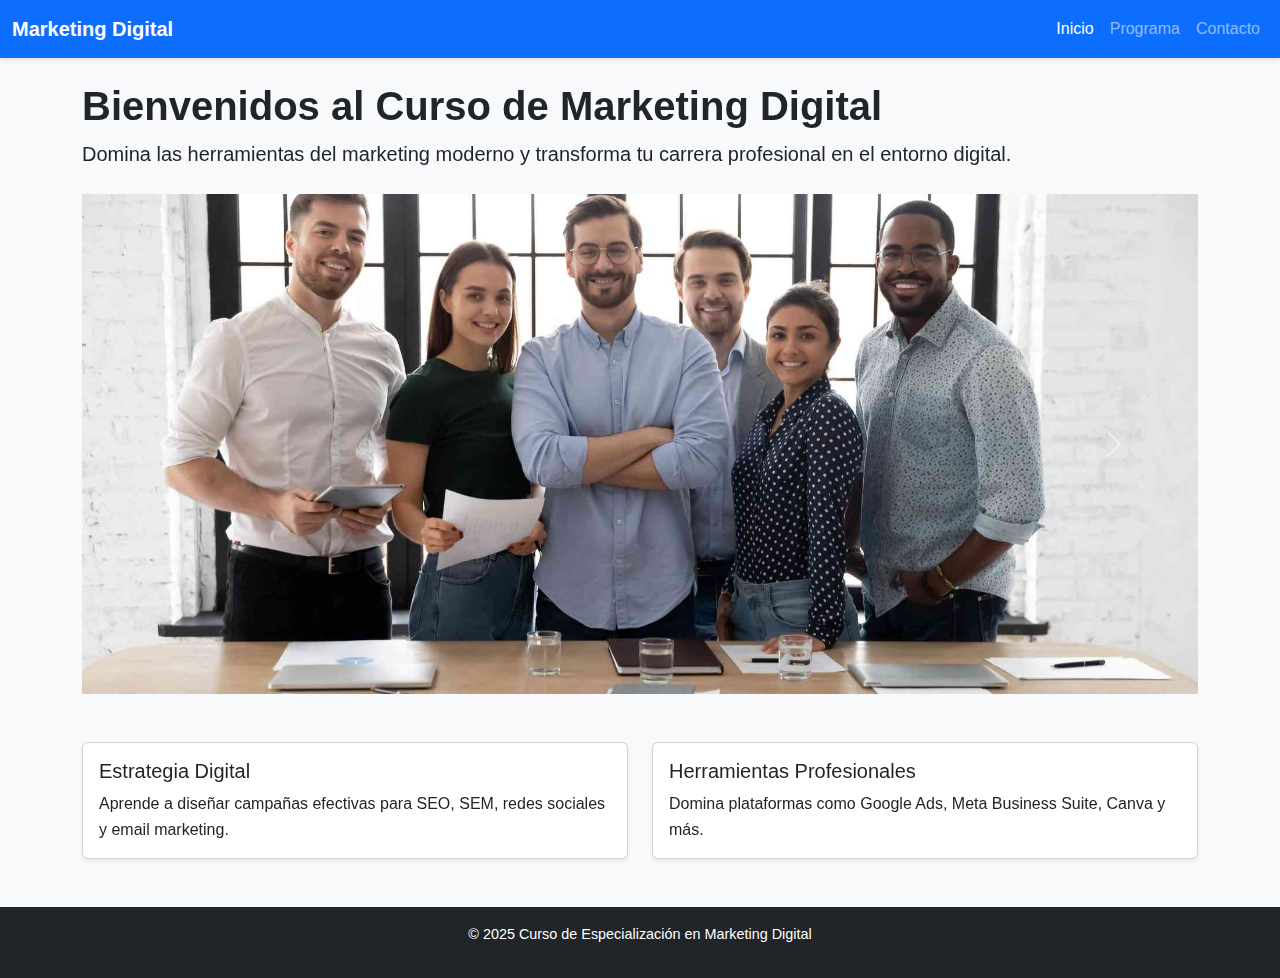
<file: index.html>
<!DOCTYPE html>
<html lang="es">
<head>
  <meta charset="UTF-8" />
  <meta name="viewport" content="width=device-width, initial-scale=1" />
  <title>Inicio - Curso de Marketing Digital</title>
  <link rel="stylesheet" href="https://cdn.jsdelivr.net/npm/bootstrap@5.3.3/dist/css/bootstrap.min.css" />
  <link rel="stylesheet" href="https://unpkg.com/aos@2.3.4/dist/aos.css" />
  <link rel="stylesheet" href="css/estilos.css" />
</head>
<body>
  <a href="#contenido-principal" class="visually-hidden-focusable">Saltar al contenido</a>
  <header>
    <nav class="navbar navbar-expand-lg navbar-dark bg-primary" aria-label="Menú principal">
      <div class="container-fluid">
        <a class="navbar-brand fw-bold" href="#">Marketing Digital</a>
        <button class="navbar-toggler" type="button" data-bs-toggle="collapse" data-bs-target="#menuPrincipal" aria-controls="menuPrincipal" aria-expanded="false" aria-label="Mostrar menú">
          <span class="navbar-toggler-icon"></span>
        </button>
        <div class="collapse navbar-collapse" id="menuPrincipal">
          <ul class="navbar-nav ms-auto mb-2 mb-lg-0">
            <li class="nav-item"><a class="nav-link active" href="index.html">Inicio</a></li>
            <li class="nav-item"><a class="nav-link" href="programa.html">Programa</a></li>
            <li class="nav-item"><a class="nav-link" href="contacto.html">Contacto</a></li>
          </ul>
        </div>
      </div>
    </nav>
  </header>

  <main id="contenido-principal" role="main" class="container mt-4" tabindex="0">
    <section aria-labelledby="tituloBienvenida">
      <h1 id="tituloBienvenida" data-aos="fade-right">Bienvenidos al Curso de Marketing Digital</h1>
      <p class="lead" data-aos="fade-up" data-aos-delay="200">Domina las herramientas del marketing moderno y transforma tu carrera profesional en el entorno digital.</p>
    </section>

    <section class="mt-4" aria-label="Carrusel informativo">
      <div id="carouselExample" class="carousel slide" data-bs-ride="carousel">
        <div class="carousel-inner">
          <div class="carousel-item active">
            <img src="img/marketing1.jpg" class="d-block w-100" alt="Profesionales trabajando en estrategia digital" />
          </div>
          <div class="carousel-item">
            <img src="img/marketing2.jpg" class="d-block w-100" alt="Gráficos de redes sociales en una pantalla" />
          </div>
        </div>
        <button class="carousel-control-prev" type="button" data-bs-target="#carouselExample" data-bs-slide="prev" aria-label="Anterior">
          <span class="carousel-control-prev-icon" aria-hidden="true"></span>
        </button>
        <button class="carousel-control-next" type="button" data-bs-target="#carouselExample" data-bs-slide="next" aria-label="Siguiente">
          <span class="carousel-control-next-icon" aria-hidden="true"></span>
        </button>
      </div>
    </section>

    <section class="row row-cols-1 row-cols-md-2 g-4 mt-4">
      <div class="col" data-aos="zoom-in">
        <div class="card h-100 shadow-sm">
          <div class="card-body">
            <h5 class="card-title">Estrategia Digital</h5>
            <p class="card-text">Aprende a diseñar campañas efectivas para SEO, SEM, redes sociales y email marketing.</p>
          </div>
        </div>
      </div>
      <div class="col" data-aos="zoom-in" data-aos-delay="150">
        <div class="card h-100 shadow-sm">
          <div class="card-body">
            <h5 class="card-title">Herramientas Profesionales</h5>
            <p class="card-text">Domina plataformas como Google Ads, Meta Business Suite, Canva y más.</p>
          </div>
        </div>
      </div>
    </section>
  </main>

  <footer class="bg-dark text-white text-center p-3 mt-5">
    <p>&copy; 2025 Curso de Especialización en Marketing Digital</p>
  </footer>

  <script src="https://cdn.jsdelivr.net/npm/bootstrap@5.3.3/dist/js/bootstrap.bundle.min.js"></script>
  <script src="https://unpkg.com/aos@2.3.4/dist/aos.js"></script>
  <script src="js/scripts.js"></script>
  <script>AOS.init();</script>
</body>
</html>
</file>
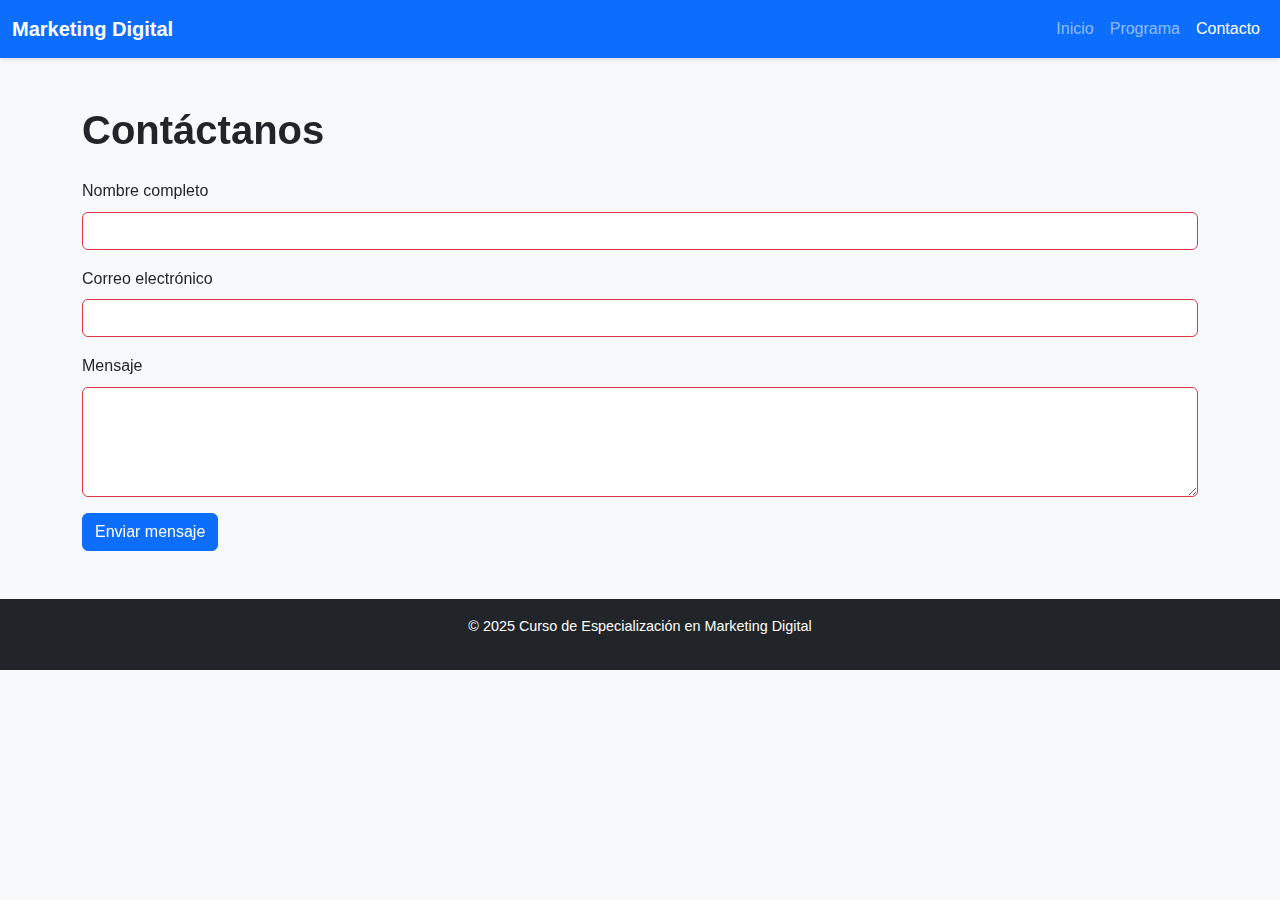
<file: contacto.html>
<!DOCTYPE html>
<html lang="es">
<head>
  <meta charset="UTF-8" />
  <meta name="viewport" content="width=device-width, initial-scale=1" />
  <title>Contacto - Curso de Marketing Digital</title>
  <link rel="stylesheet" href="https://cdn.jsdelivr.net/npm/bootstrap@5.3.3/dist/css/bootstrap.min.css" />
  <link rel="stylesheet" href="https://unpkg.com/aos@2.3.4/dist/aos.css" />
  <link rel="stylesheet" href="css/estilos.css" />
</head>
<body>
  <a href="#contenido-principal" class="visually-hidden-focusable">Saltar al contenido</a>
  <header>
    <nav class="navbar navbar-expand-lg navbar-dark bg-primary" aria-label="Menú principal">
      <div class="container-fluid">
        <a class="navbar-brand fw-bold" href="#">Marketing Digital</a>
        <button class="navbar-toggler" type="button" data-bs-toggle="collapse" data-bs-target="#menuPrincipal" aria-controls="menuPrincipal" aria-expanded="false" aria-label="Mostrar menú">
          <span class="navbar-toggler-icon"></span>
        </button>
        <div class="collapse navbar-collapse" id="menuPrincipal">
          <ul class="navbar-nav ms-auto mb-2 mb-lg-0">
            <li class="nav-item"><a class="nav-link" href="index.html">Inicio</a></li>
            <li class="nav-item"><a class="nav-link" href="programa.html">Programa</a></li>
            <li class="nav-item"><a class="nav-link active" href="contacto.html">Contacto</a></li>
          </ul>
        </div>
      </div>
    </nav>
  </header>

  <main id="contenido-principal" class="container mt-5" tabindex="0">
    <section aria-labelledby="tituloContacto">
      <h1 id="tituloContacto" class="mb-4" data-aos="fade-right">Contáctanos</h1>
      <form id="formularioContacto" novalidate data-aos="fade-up">
        <div class="mb-3">
          <label for="nombre" class="form-label">Nombre completo</label>
          <input type="text" class="form-control" id="nombre" name="nombre" required />
          <div class="invalid-feedback">Por favor ingresa tu nombre.</div>
        </div>
        <div class="mb-3">
          <label for="correo" class="form-label">Correo electrónico</label>
          <input type="email" class="form-control" id="correo" name="correo" required />
          <div class="invalid-feedback">Introduce un correo válido.</div>
        </div>
        <div class="mb-3">
          <label for="mensaje" class="form-label">Mensaje</label>
          <textarea class="form-control" id="mensaje" name="mensaje" rows="4" required></textarea>
          <div class="invalid-feedback">Escribe tu mensaje.</div>
        </div>
        <button type="submit" class="btn btn-primary">Enviar mensaje</button>
      </form>
    </section>
  </main>

  <footer class="bg-dark text-white text-center p-3 mt-5">
    <p>&copy; 2025 Curso de Especialización en Marketing Digital</p>
  </footer>

  <script src="https://cdn.jsdelivr.net/npm/bootstrap@5.3.3/dist/js/bootstrap.bundle.min.js"></script>
  <script src="https://unpkg.com/aos@2.3.4/dist/aos.js"></script>
  <script>AOS.init();</script>
  <script>
    
    document.getElementById('formularioContacto').addEventListener('submit', function (event) {
      const form = this;
      if (!form.checkValidity()) {
        event.preventDefault();
        event.stopPropagation();
      }
      form.classList.add('was-validated');
    });
  </script>
</body>
</html>
</file>
<file: css/estilos.css>
/* estilos.css */

body {
  font-family: 'Segoe UI', Tahoma, Geneva, Verdana, sans-serif;
  background-color: #f8f9fa;
  line-height: 1.6;
}

header {
  box-shadow: 0 2px 4px rgba(0, 0, 0, 0.1);
}

h1, h2, h3, .navbar-brand {
  font-weight: 700;
}

.carousel-item img {
  max-height: 500px;
  object-fit: cover;
}

.card {
  transition: transform 0.3s ease;
}

.card:hover {
  transform: translateY(-5px);
}

form .form-control:invalid {
  border-color: #dc3545;
}

form .form-control:valid {
  border-color: #198754;
}

footer {
  font-size: 0.9rem;
}

/* AOS custom delay */
[data-aos] {
  transition: all 0.5s ease-in-out;
}
</file>
